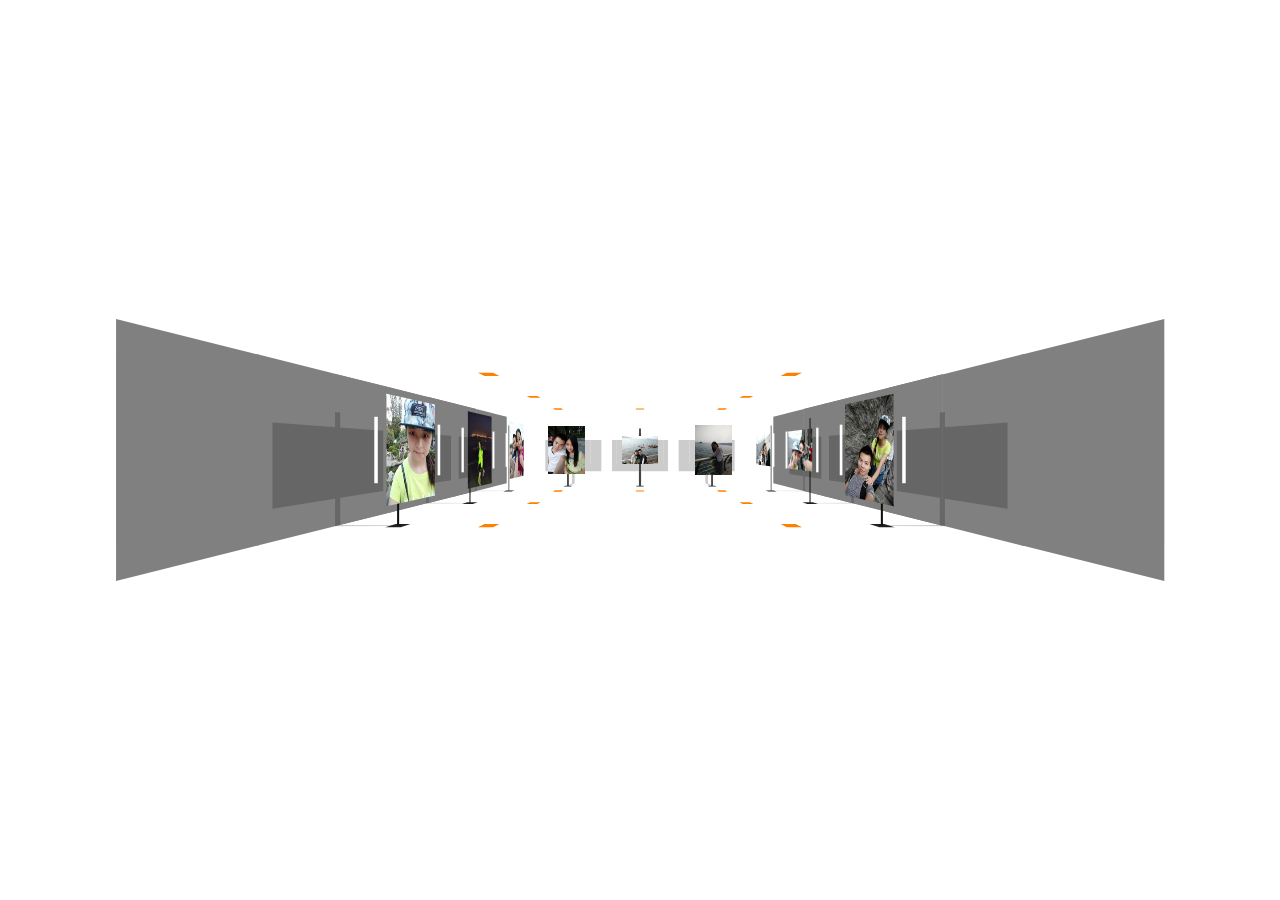
<file: index.html>
﻿<!DOCTYPE HTML>
<!-- saved from url=(0036)http://www.webhek.com/misc/3d-album/ -->
<!DOCTYPE html PUBLIC "" ""><HTML><HEAD><META content="IE=11.0000" http-equiv="X-UA-Compatible">
 
<META charset="utf-8"> 
<META name="viewport" content="width=device-width, initial-scale=1.0, maximum-scale=1.0, user-scalable=no"> 
<META http-equiv="X-UA-Compatible" content="IE=edge"> 
<META name="HandheldFriendly" content="true"> 
<META name="description" content="程序员给女朋友用HTML5制作的3D相册，使用鼠标拖拽，能看到3D旋转效果，点击相片，相片能放大，移近。程序员发挥自己的专长，这是那些不懂编程的人望尘莫及的。本相册使用了HTML5的画布技术，需要谷歌浏览器或火狐浏览器等现代浏览器才能正常观看。"> 
<META name="keywords" content="canvas,3D,perspective,texturing,gallery"> <LINK 
href="res/slider-wb.css" rel="stylesheet">
<TITLE>3D Image album</TITLE> 
<STYLE>
html {
	overflow: hidden;
	-ms-touch-action: none;
	-ms-content-zooming: none;
}
body {
	position: absolute;
	margin: 0px;
	padding: 0px;
	background: #fff;
	width: 100%;
	height: 100%;
}
#canvas {
	position: absolute;
	width: 100%;
	height: 100%;
	background: #fff;
}
</STYLE>
 
<SCRIPT src="res/ge1doot.js"></SCRIPT>
 
<SCRIPT>
/* 
 * ==============================================================
 * CANVAS 3D experiment - 
 * http://www.dhteumeuleu.com/
 * Author Gerard Ferrandez - 7 June 2010
 * ------------------------------------------------------------
 * GFX: Vieeto Voom - http://www.flickr.com/photos/vieeto_voom/
 * ------------------------------------------------------------
 * Javascript released under the MIT license
 * http://www.dhteumeuleu.com/LICENSE.html
 * Last updated: 12 Dec 2012
 * ===============================================================
 */

"use strict";

(function () {
	/* ==== definitions ==== */
	var diapo = [], layers = [], ctx, pointer, scr, camera, light, fps = 0, quality = [1,2],
	// ---- poly constructor ----
	Poly = function (parent, face) {
		this.parent = parent;
		this.ctx    = ctx;
		this.color  = face.fill || false;
		this.points = [];
		if (!face.img) {
			// ---- create points ----
			for (var i = 0; i < 4; i++) {
				this.points[i] = new ge1doot.transform3D.Point(
					parent.pc.x + (face.x[i] * parent.normalZ) + (face.z[i] * parent.normalX),
					parent.pc.y +  face.y[i],
					parent.pc.z + (face.x[i] * parent.normalX) + (-face.z[i] * parent.normalZ)
				);
			}
			this.points[3].next = false;
		}
	},
	// ---- diapo constructor ----
	Diapo = function (path, img, structure) {
		// ---- create image ----
		this.img = new ge1doot.transform3D.Image(
			this, path + img.img, 1, {
				isLoaded: function(img) {
					img.parent.isLoaded = true;
					img.parent.loaded(img);
				}
			}
		);
		this.visible  = false;
		this.normalX  = img.nx;
		this.normalZ  = img.nz;
		// ---- point center ----
		this.pc = new ge1doot.transform3D.Point(img.x, img.y, img.z);
		// ---- target positions ----
		this.tx = img.x + (img.nx * Math.sqrt(camera.focalLength) * 20);
		this.tz = img.z - (img.nz * Math.sqrt(camera.focalLength) * 20);
		// ---- create polygons ----
		this.poly = [];
		for (var i = -1, p; p = structure[++i];) {
			layers[i] = (p.img === true ? 1 : 2);
			this.poly.push(
				new Poly(this, p)
			);
		}
	},
	// ---- init section ----
	init = function (json) {
		// draw poly primitive
		Poly.prototype.drawPoly = ge1doot.transform3D.drawPoly;
		// ---- init screen ----
		scr = new ge1doot.Screen({
			container: "canvas"
		});
		ctx = scr.ctx;
		scr.resize();
		// ---- init pointer ----
		pointer = new ge1doot.Pointer({
			tap: function () {
				if (camera.over) {
					if (camera.over === camera.target.elem) {
						// ---- return to the center ----
						camera.target.x = 0;
						camera.target.z = 0;
						camera.target.elem = false;
					} else {
						// ---- goto diapo ----
						camera.target.elem = camera.over;
						camera.target.x = camera.over.tx;
						camera.target.z = camera.over.tz;
						// ---- adapt tesselation level to distance ----
						for (var i = 0, d; d = diapo[i++];) {
							var dx = camera.target.x - d.pc.x;
							var dz = camera.target.z - d.pc.z;
							var dist = Math.sqrt(dx * dx + dz * dz);
							var lev = (dist > 1500) ? quality[0] : quality[1];
							d.img.setLevel(lev);
						}
					}
				}
			}
		});
		// ---- init camera ----
		camera = new ge1doot.transform3D.Camera({
			focalLength: Math.sqrt(scr.width) * 10,
			easeTranslation: 0.025,
			easeRotation: 0.06,
			disableRz: true
		}, {
			move: function () {
				this.over = false;
				// ---- rotation ----
				if (pointer.isDraging) {
					this.target.elem = false;
					this.target.ry = -pointer.Xi * 0.01;
					this.target.rx = (pointer.Y - scr.height * 0.5) / (scr.height * 0.5);
				} else {
					if (this.target.elem) {
						this.target.ry = Math.atan2(
							this.target.elem.pc.x - this.x,
							this.target.elem.pc.z - this.z
						);
					}
				}
				this.target.rx *= 0.9;
			}
		});
		camera.z  = -10000;
		camera.py = 0;
		// ---- create images ----
		for (var i = 0, img; img = json.imgdata[i++];) {
			diapo.push(
				new Diapo(
					json.options.imagesPath, 
					img, 
					json.structure
				)
			);
		}	
		// ---- start engine ---- >>>
		setInterval(function() {
			quality = (fps > 50) ? [2,3] : [1,2];
			fps = 0;
		}, 1000);
		run();
	},
	// ---- main loop ----
	run = function () {
		// ---- clear screen ----
		ctx.clearRect(0, 0, scr.width, scr.height);
		// ---- camera ----
		camera.move();
		// ---- draw layers ----
		for (var k = -1, l; l = layers[++k];) {
			light = false;
			for (var i = 0, d; d = diapo[i++];) {
				(l === 1 && d.draw()) || 
				(d.visible && d.poly[k].draw());
			}
		}
		// ---- cursor ----
		if (camera.over && !pointer.isDraging) {
			scr.setCursor("pointer");
		} else {
			scr.setCursor("move");
		}
		// ---- loop ----
		fps++;
		requestAnimFrame(run);
	};
	/* ==== prototypes ==== */
	Poly.prototype.draw = function () {
		// ---- color light ----
		var c = this.color;
		if (c.light || !light) {
			var s = c.light ? this.parent.light : 1;
			// ---- rgba color ----
			light = "rgba(" + 
				Math.round(c.r * s) + "," +
				Math.round(c.g * s) + "," + 
				Math.round(c.b * s) + "," + (c.a || 1) + ")";
			ctx.fillStyle = light;
		}
		// ---- paint poly ----
		if (!c.light || this.parent.light < 1) {
			// ---- projection ----
			for (
				var i = 0; 
				this.points[i++].projection();
			);
			this.drawPoly();
			ctx.fill();
		}
	}
	/* ==== image onload ==== */
	Diapo.prototype.loaded = function (img) {
		// ---- create points ----
		var d = [-1,1,1,-1,1,1,-1,-1];
		var w = img.texture.width  * 0.5;
		var h = img.texture.height * 0.5;
		for (var i = 0; i < 4; i++) {
			img.points[i] = new ge1doot.transform3D.Point(
				this.pc.x + (w * this.normalZ * d[i]),
				this.pc.y + (h * d[i + 4]),
				this.pc.z + (w * this.normalX * d[i])
			);
		}
	}
	/* ==== images draw ==== */
	Diapo.prototype.draw = function () {
		// ---- visibility ----
		this.pc.projection();
		if (this.pc.Z > -(camera.focalLength >> 1) && this.img.transform3D(true)) {
			// ---- light ----
			this.light = 0.5 + Math.abs(this.normalZ * camera.cosY - this.normalX * camera.sinY) * 0.6;
			// ---- draw image ----
			this.visible = true;
			this.img.draw();
			// ---- test pointer inside ----
			if (pointer.hasMoved || pointer.isDown) {
				if (
					this.img.isPointerInside(
						pointer.X,
						pointer.Y
					)
				) camera.over = this;
			}
		} else this.visible = false;
		return true;
	}
	return {
		// --- load data ----
		load : function (data) {
			window.addEventListener('load', function () {
				ge1doot.loadJS(
					"res/imageTransform3D.js",
					init, data
				);
			}, false);
		}
	}
})().load({
	imgdata:[
		// north
		{img:'imgs/1.jpg', x:-1000, y:0, z:1500, nx:0, nz:1},
		{img:'imgs/2.jpg', x:0,     y:0, z:1500, nx:0, nz:1},
		{img:'imgs/3.jpg', x:1000,  y:0, z:1500, nx:0, nz:1},
		// east
		{img:'imgs/4.jpg', x:1500,  y:0, z:1000, nx:-1, nz:0},
		{img:'imgs/5.jpg', x:1500,  y:0, z:0, nx:-1, nz:0},
		{img:'imgs/6.jpg', x:1500,  y:0, z:-1000, nx:-1, nz:0},
		// south
		{img:'imgs/7.jpg', x:1000,  y:0, z:-1500, nx:0, nz:-1},
		{img:'imgs/8.jpg', x:0,     y:0, z:-1500, nx:0, nz:-1},
		{img:'imgs/9.jpg', x:-1000, y:0, z:-1500, nx:0, nz:-1},
		// west
		{img:'imgs/10.jpg', x:-1500, y:0, z:-1000, nx:1, nz:0},
		{img:'imgs/11.jpg', x:-1500, y:0, z:0, nx:1, nz:0},
		{img:'imgs/12.jpg', x:-1500, y:0, z:1000, nx:1, nz:0}
	],
	structure:[
		{
			// wall
			fill: {r:255, g:255, b:255, light:1},
			x: [-1001,-490,-490,-1001],
			z: [-500,-500,-500,-500],
			y: [500,500,-500,-500]
		},{
			// wall
			fill: {r:255, g:255, b:255, light:1},
			x: [-501,2,2,-500],
			z: [-500,-500,-500,-500],
			y: [500,500,-500,-500]
		},{
			// wall
			fill: {r:255, g:255, b:255, light:1},
			x: [0,502,502,0],
			z: [-500,-500,-500,-500],
			y: [500,500,-500,-500]
		},{
			// wall
			fill: {r:255, g:255, b:255, light:1},
			x: [490,1002,1002,490],
			z: [-500,-500,-500,-500],
			y: [500,500,-500,-500]
		},{
			// shadow
			fill: {r:0, g:0, b:0, a:0.2},
			x: [-420,420,420,-420],
			z: [-500,-500,-500,-500],
			y: [150, 150,-320,-320]
		},{
			// shadow
			fill: {r:0, g:0, b:0, a:0.2},
			x: [-20,20,20,-20],
			z: [-500,-500,-500,-500],
			y: [250, 250,150,150]
		},{
			// shadow
			fill: {r:0, g:0, b:0, a:0.2},
			x: [-20,20,20,-20],
			z: [-500,-500,-500,-500],
			y: [-320, -320,-500,-500]
		},{
			// shadow
			fill: {r:0, g:0, b:0, a:0.2},
			x: [-20,20,10,-10],
			z: [-500,-500,-100,-100],
			y: [-500, -500,-500,-500]
		},{
			// base
			fill: {r:32, g:32, b:32},
			x: [-50,50,50,-50],
			z: [-150,-150,-50,-50],
			y: [-500,-500,-500,-500]
		},{
			// support
			fill: {r:16, g:16, b:16},
			x: [-10,10,10,-10],
			z: [-100,-100,-100,-100],
			y: [300,300,-500,-500]
		},{
			// frame
			fill: {r:255, g:255, b:255},
			x: [-320,-320,-320,-320],
			z: [0,-20,-20,0],
			y: [-190,-190,190,190]
		},{
			// frame
			fill: {r:255, g:255, b:255},
			x: [320,320,320,320],
			z: [0,-20,-20,0],
			y: [-190,-190,190,190]
		},
		{img:true},
		{
			// ceilingLight
			fill: {r:255, g:128, b:0},
			x: [-50,50,50,-50],
			z: [450,450,550,550],
			y: [500,500,500,500]
		},{
			// groundLight
			fill: {r:255, g:128, b:0},
			x: [-50,50,50,-50],
			z: [450,450,550,550],
			y: [-500,-500,-500,-500]
		}
	],
	options:{
		imagesPath: ""
	}
});
</SCRIPT>
</HEAD> 
<BODY><CANVAS id="canvas">你的浏览器不支持HTML5画布技术，请使用谷歌浏览器。</CANVAS> <!-- dhteumeuleu nav menu --> 
<SCRIPT src="res/jquery-1.7.2.min.js"></SCRIPT>
 </BODY></HTML>
</file>
<file: res/slider-wb.css>
#icon {
	background: rgb(255, 144, 0); border-radius: 6px 0px 0px; transition:0.6s ease-in-out; left: 65px; top: 6px; width: 40px; height: 40px; overflow: hidden; position: relative; cursor: pointer; -moz-transition: all 0.6s ease-in-out 0s; -webkit-transition: all 0.6s ease-in-out 0s; -o-transition: all 0.6s ease-in-out 0s;
}
#icon div {
	background: none; position: absolute;
}
#icon div:nth-child(1) {
	border-width: 7px 0px 7px 8px; border-style: solid; border-color: transparent rgb(255, 255, 255); left: 20px; top: 50%; width: 0px; height: 0px; margin-top: -7px; position: absolute;
}
#icon div:nth-child(2) {
	background: rgb(255, 255, 255); left: 12px; top: 50%; width: 8px; height: 6px; margin-top: -3px; position: absolute;
}
#nav {
	top: 10px; width: 100px; height: 0px; position: absolute; -ms-user-select: none; -webkit-user-select: none; -moz-user-select: none;
}
#nav-switch {
	display: none;
}
#nav .label {
	display: block; cursor: pointer;
}
#nav .container {
	transition:left 0.3s ease-in-out; left: -100px; width: 100%; position: absolute; -moz-transition: left 0.3s ease-in-out 0s; -webkit-transition: left 0.3s ease-in-out 0s; -o-transition: left 0.3s ease-in-out 0s;
}
#nav .container > div {
	padding: 0px; width: 50%; float: left;
}
#nav .container .nav-on {
	color: rgb(51, 51, 51); padding-left: 0px;
}
#nav .container .nav-off {
	width: 40px; height: 40px; padding-right: 10px;
}
:checked#nav-switch + .label .container {
	left: 10px;
}
:checked#nav-switch + .label #icon {
	background: rgb(0, 101, 203); border-radius: 0px 0px 6px; transform: rotate(-180deg); -webkit-transform: rotate(-180deg); -moz-transform: rotate(-180deg); -o-transform: rotate(-180deg);
}
.title {
	margin: 0px; padding: 0px; left: 170px; top: 2px; height: 40px; color: rgb(51, 51, 51); line-height: 40px; font-family: "Segoe UI Light", "Segoe UI", Frutiger, "Frutiger Linotype", "Dejavu Sans", "Helvetica Neue", Arial, sans-serif; font-size: 24px; font-weight: bold; white-space: nowrap; position: absolute; -ms-user-select: none; -webkit-user-select: none; -moz-user-select: none; -o-user-select: none; user-select: none;
}
.menu {
	margin: 0px; padding: 0px; left: 0px; top: 6px; color: rgb(51, 51, 51); font-family: "Segoe UI Light", "Segoe UI", Frutiger, "Frutiger Linotype", "Dejavu Sans", "Helvetica Neue", Arial, sans-serif; font-size: 1em; font-weight: lighter; list-style-type: none; position: relative; cursor: pointer;
}
.menu li {
	list-style: none; width: 100px; height: 40px; border-right-color: rgb(221, 221, 221); border-right-width: 1px; border-right-style: solid; position: relative; cursor: pointer;
}
.menu a {
	color: rgb(51, 51, 51); line-height: 40px; padding-left: 40px; text-decoration: none; display: block; position: relative;
}
.menu li a:hover {
	background: rgb(255, 144, 0);
}
.menu li a:focus {
	background: rgb(255, 144, 0);
}
.menu li a:active {
	background: rgb(255, 144, 0);
}
#nav li::before {
	top: 50%; margin-left: 10px; position: absolute; content: "";
}
#nav li::after {
	top: 50%; margin-left: 10px; position: absolute; content: "";
}
#nav li a::before {
	top: 50%; margin-left: 10px; position: absolute; content: "";
}
#nav li a::after {
	top: 50%; margin-left: 10px; position: absolute; content: "";
}
#nav .home a::before {
	border-width: 8px 7px; border-style: solid; border-color: transparent transparent rgb(51, 51, 51); left: 2px; margin-top: -16px;
}
#nav .home a::after {
	border-width: 3px 4px 0px; border-style: solid; border-color: rgb(51, 51, 51) rgb(51, 51, 51) transparent; left: 4px; width: 2px; height: 4px; margin-top: 0px;
}
#nav .arrow a::before {
	border-width: 7px 0px 7px 8px; border-style: solid; border-color: transparent rgb(51, 51, 51); left: 8px; margin-top: -7px;
}
#nav .arrow a::after {
	background: rgb(51, 51, 51); left: 0px; width: 8px; height: 6px; margin-top: -3px;
}
#nav .back.arrow a::before {
	border-width: 7px 8px 7px 0px; left: 0px;
}
#nav .back.arrow a::after {
	left: 8px;
}
#nav .list a::before {
	background: none; border-width: 6px 0px; border-style: double; border-color: rgb(51, 51, 51); left: 5px; top: 14px; width: 12px; height: 2px;
}
#nav .list a::after {
	background: none; border-width: 6px 0px; border-style: double; border-color: rgb(51, 51, 51); left: 1px; top: 14px; width: 2px; height: 2px;
}
</file>
